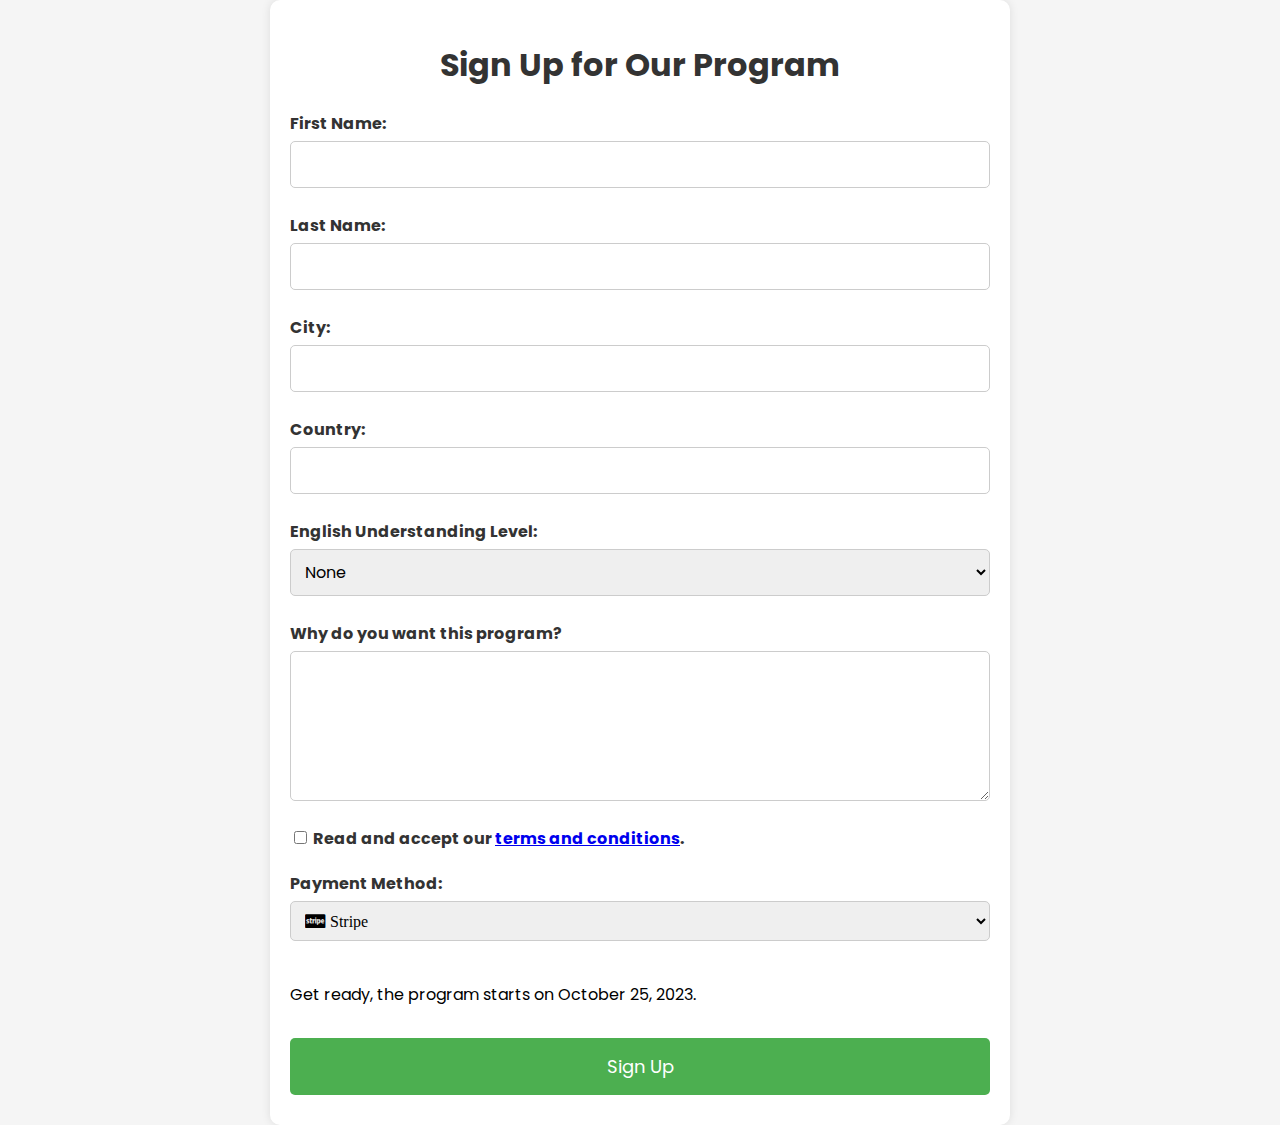
<file: signup.html>
<!DOCTYPE html>
<html lang="en">

<head>
    <meta charset="UTF-8">
    <meta name="viewport" content="width=device-width, initial-scale=1.0">
    <link rel="stylesheet" href="styles.css">
    <link href="https://maxcdn.bootstrapcdn.com/font-awesome/4.6.1/css/font-awesome.min.css" rel="stylesheet" />
    <link rel="preconnect" href="https://fonts.googleapis.com">
    <link rel="preconnect" href="https://fonts.gstatic.com" crossorigin>
    <link href="https://fonts.googleapis.com/css2?family=Poppins&display=swap" rel="stylesheet">
    <title>Sign Up</title>
</head>

<body>
    
        
                <div class="container">
                    <h1>Sign Up for Our Program</h1>
                    <form action="https://script.google.com/macros/s/AKfycbzsWylvm5NOj3wLuf7HaGvtIKTp4K4RRtPGJb4Ja3gQ_PxXFbMkRoU1cT29ySXKh4Mo/exec" method="post">
                        <div class="input-group">
                            <label for="firstName">First Name:</label>
                            <input type="text" id="firstName" name="firstName" required>
                        </div>
                        <div class="input-group">
                            <label for="lastName">Last Name:</label>
                            <input type="text" id="lastName" name="lastName" required>
                        </div>
                        <div class="input-group">
                            <label for="city">City:</label>
                            <input type="text" id="city" name="city" required>
                        </div>
                        <div class="input-group">
                            <label for="country">Country:</label>
                            <input type="text" id="country" name="country" required>
                        </div>
                        <div class="input-group">
                            <label for="englishLevel">English Understanding Level:</label>
                            <select id="englishLevel" name="englishLevel" required>
                                <option value="None">None</option>
                                <option value="Basic">Basic</option>
                                <option value="Intermediary">Intermediary</option>
                                <option value="Advanced">Advanced</option>
                            </select>
                        </div>
                        <div class="input-group">
                            <label for="reason">Why do you want this program?</label>
                            <textarea id="reason" name="reason" rows="4" required></textarea>
                        </div>
                        <div class="input-group">
                            <label>
                                <input type="checkbox" required> Read and accept our <a href="terms_conditions.html" target="_blank">terms and conditions</a>.
                            </label>
                        </div>
                        <div class="input-group">
                            <label for="paymentMethod">Payment Method:</label>
                            <select id="paymentMethod" name="paymentMethod" required>
                                <option class="paymentMethods" value="https://buy.stripe.com/9AQ5n43J16h7axWdQQ">&#xf1f5; Stripe</option>
                                <option class="paymentMethods" value="https://www.paypal.com/webapps/billing/plans/subscribe?plan_id=P-3K095697LG477310VMUODIWY">&#xf1f4; Paypal</option>
                            </select>
                        </div>




                        
                        



                        <div class="input-group center">
                            <p>Get ready, the program starts on October 25, 2023.</p>
                        </div>
                        <button onclick = "redirectToOption()" type="submit">Sign Up</button>
                        <script>
                            function redirectToOption() {
                                var selectElement = document.getElementById("paymentMethod");
                                var selectedOption = selectElement.value;
                        
                                if (selectedOption === "") {
                                    alert("Please select an option!");
                                } else {
                                    window.open(selectedOption, "_blank", "width=500,height=700");
                                }
                            }
                        </script>               
                    </form>
            </div>
            
</body>
    

</html>
</file>
<file: styles.css>
*{
    font-family: 'Poppins', sans-serif;
    
}
select#paymentMethod, option.paymentMethods {
    font-family: 'FontAwesome', 'Second Font name' !important
}


body {
    font-family: Arial, sans-serif;
    background-color: #f5f5f5;
    margin: 0;
    padding: 0;
    position: relative; 
}

.container {
    width: 80%; 
    max-width: 700px;
    margin: 0 auto;
    padding: 20px;
    background-color: #fff;
    border-radius: 10px;
    box-shadow: 0 0 10px rgba(0, 0, 0, 0.1);
    z-index: 2; 
    position: relative; 
}





h1 {
    text-align: center;
    color: #333;
}

form {
    margin-top: 20px;
}

.input-group {
    display: flex;
    flex-wrap: wrap;
    justify-content: space-between;
    margin-bottom: 15px;
}

input[type="text"],
select,
textarea {
    width: 100%;
    padding: 10px;
    margin-bottom: 10px;
    border: 1px solid #ccc;
    border-radius: 5px;
    font-size: 16px;
    box-sizing: border-box;
}

textarea {
    height: 150px;
    resize: vertical;
}

label {
    display: block;
    margin-bottom: 5px;
    font-weight: bold;
    color: #333;
}

.checkbox-group {
    margin-top: 10px;
}

.payment-options {
    margin-top: 20px;
}

.payment-methods {
    margin-top: 10px;
}

.stripe-button,
.paypal-button,
button {
    width: 100%;
}

.stripe-button,
.paypal-button,
button {
    display: inline-block;
    margin-bottom: 10px;
}

.stripe-button,
.paypal-button,
button {
    background-color: #4CAF50;
    color: white;
    border: none;
    border-radius: 5px;
    padding: 15px 30px;
    font-size: 18px;
    cursor: pointer;
    transition: background-color 0.3s ease;
}

.stripe-button:hover,
.paypal-button:hover,
button:hover {
    background-color: #45a049;
}

/* Media queries for responsiveness */

@media screen and (max-width: 768px) {
    .input-group {
        flex-direction: column;
    }
}
</file>
